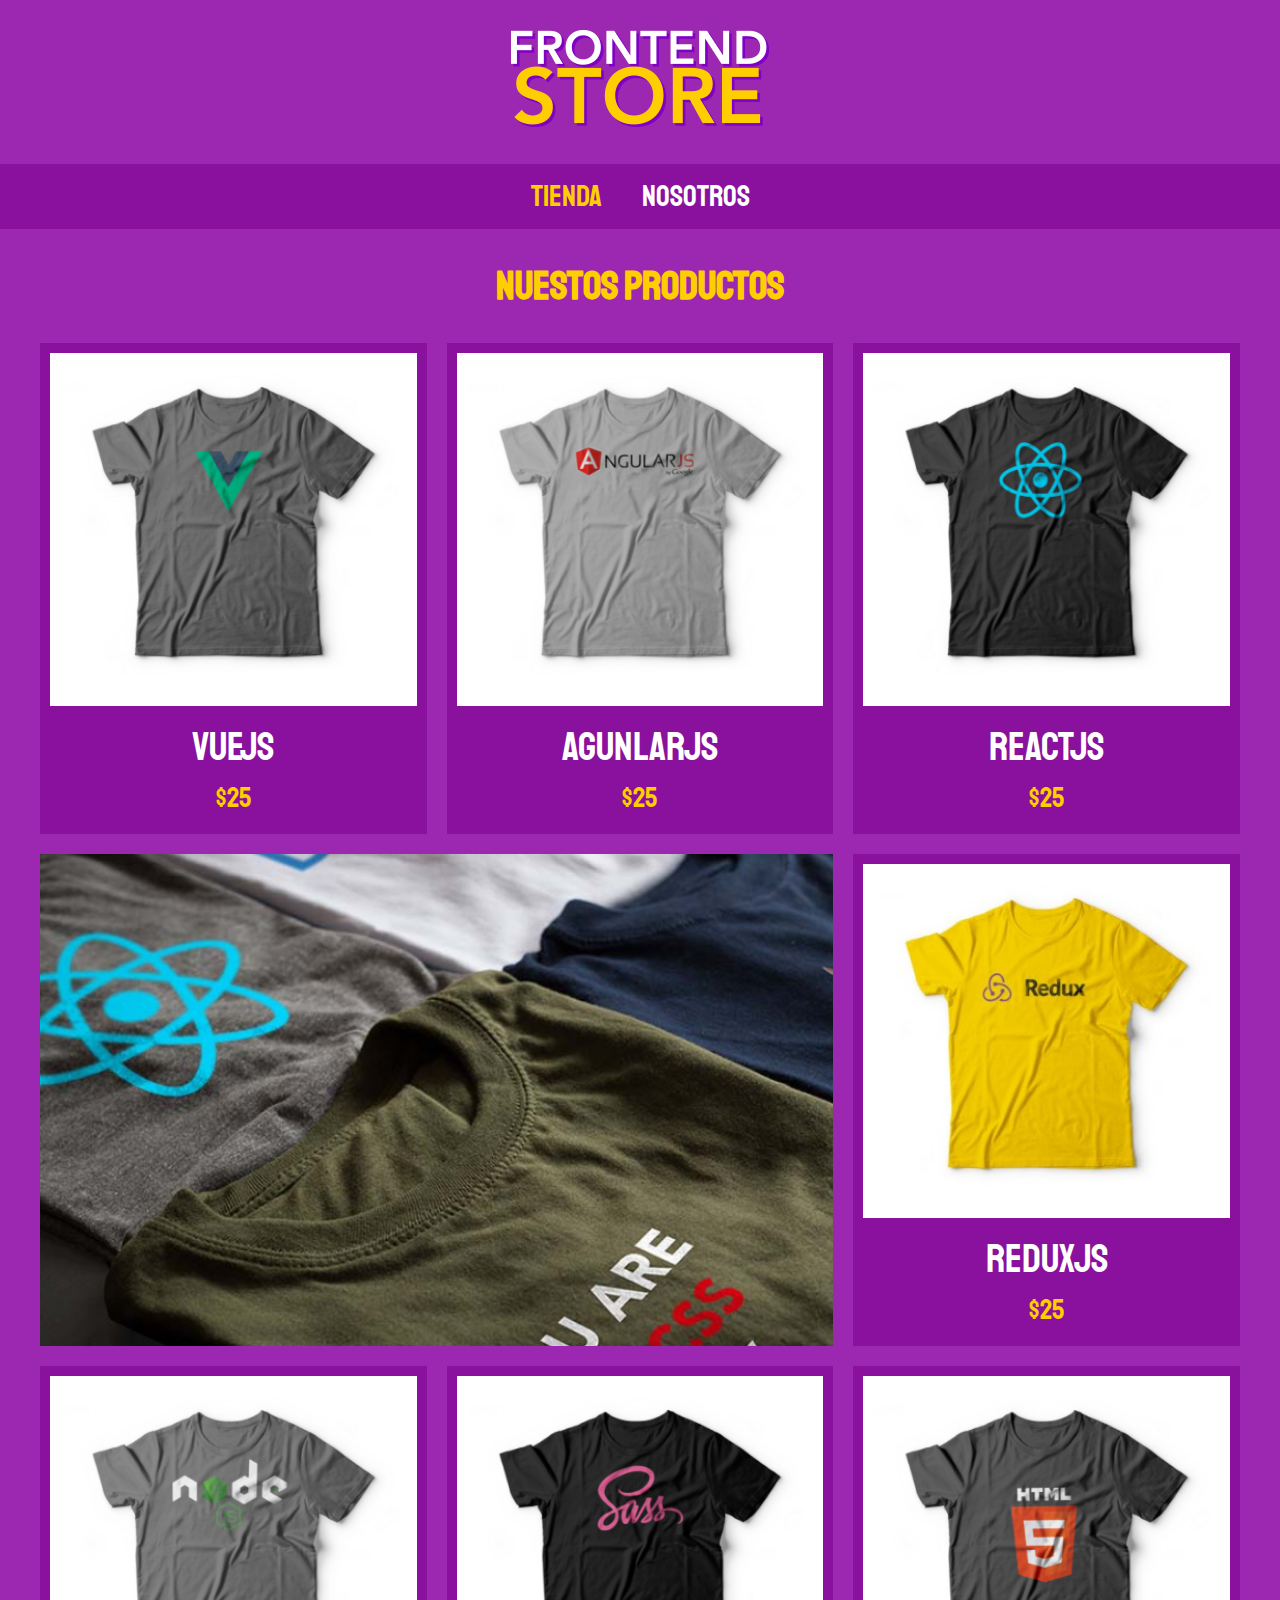
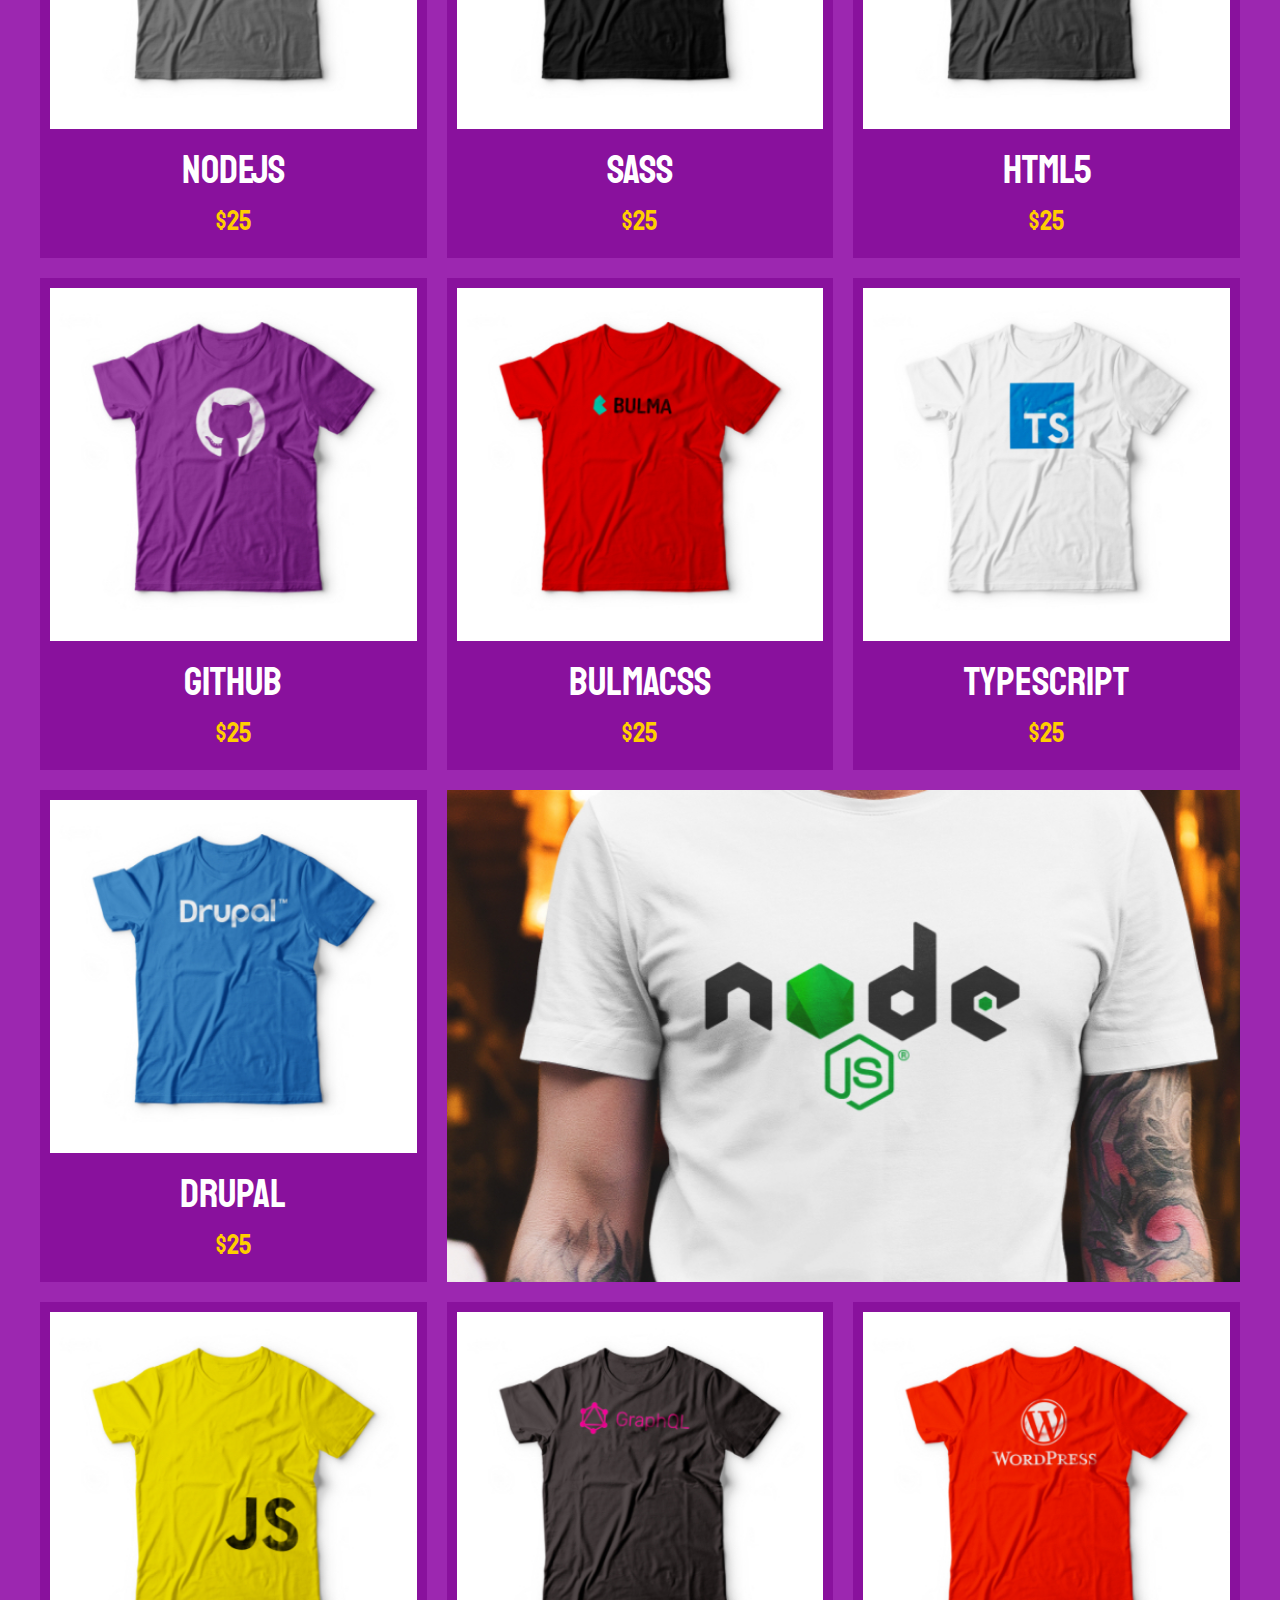
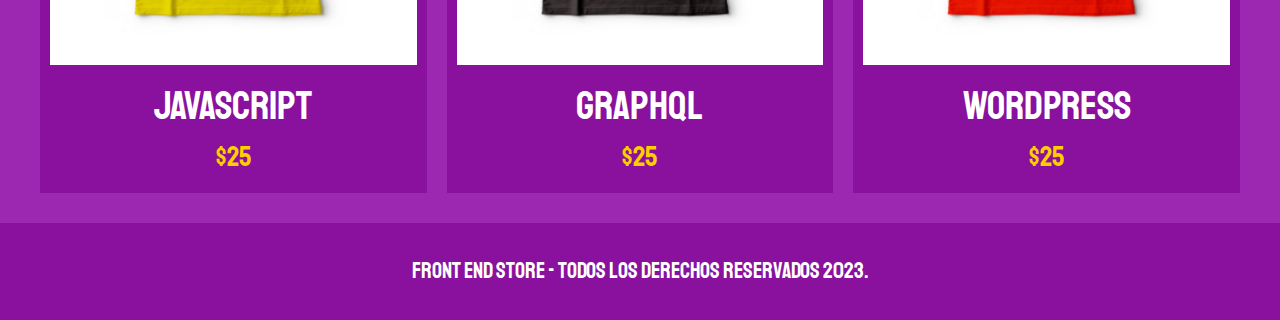
<file: index.html>
<!DOCTYPE html>
<html>
<head>
    
    <link rel="stylesheet" href="css/normalize.css">
    <link href="https://fonts.googleapis.com/css2?family=Staatliches&display=swap" rel="stylesheet">
    <link rel="preconnect" href="https://fonts.googleapis.com">
    <link rel="preconnect" href="https://fonts.gstatic.com" crossorigin>
    <link rel="stylesheet" href="css/style.css">
 
 
 
    <title>FrontEnd Store</title>
</head>
<body>
    <header class="header">
        <a href="index.html">
            <img class="header__logo" src="img/logo.png" alt="Logotipo">
        </a>    
    </header>
    
    <nav class="navegacion" >
        <a class="navegacion__enlace navegacion__enlace--activo" href="index.html">Tienda</a>
        <a class="navegacion__enlace " href="nosotros.html">Nosotros</a>
    
    </nav>

    <main class="contenedor">
     
        <h1>Nuestos Productos</h1>

        <div class="grid">
            
            <div class="producto">
                <a href="producto.html">
                    <img class="producto__imagen" src="img/1.jpg" alt="imagen camisa">
                </a>
                <div class="producto__informacion">
                    <p class="producto__nombre">VueJS</p>
                    <p class="producto__precio">$25</p>
                </div>
            </div> <!-- fin de la clase producto-->


            <div class="producto">
                <a href="producto.html">
                    <img class="producto__imagen" src="img/2.jpg" alt="imagen camisa">
                </a>
                <div class="producto__informacion">
                    <p class="producto__nombre">AgunlarJS</p>
                    <p class="producto__precio">$25</p>
                </div>
            </div> <!-- fin de la clase producto-->


            <div class="producto">
                <a href="producto.html">
                    <img class="producto__imagen" src="img/3.jpg" alt="imagen camisa">
                </a>
                <div class="producto__informacion">
                    <p class="producto__nombre">ReactJS</p>
                    <p class="producto__precio">$25</p>
                </div>
            </div> <!-- fin de la clase producto-->
          

            <div class="producto">
                <a href="producto.html">
                    <img class="producto__imagen" src="img/4.jpg" alt="imagen camisa">
                </a>
                <div class="producto__informacion">
                    <p class="producto__nombre">ReduxJS</p>
                    <p class="producto__precio">$25</p>
                </div>
            </div> <!-- fin de la clase producto-->
        

            <div class="producto">
                <a href="producto.html">
                    <img class="producto__imagen" src="img/5.jpg" alt="imagen camisa">
                </a>
                <div class="producto__informacion">
                    <p class="producto__nombre">NodeJS</p>
                    <p class="producto__precio">$25</p>
                </div>
            </div> <!-- fin de la clase producto-->
        

            <div class="producto">
                <a href="producto.html">
                    <img class="producto__imagen" src="img/6.jpg" alt="imagen camisa">
                </a>
                <div class="producto__informacion">
                    <p class="producto__nombre">SASS</p>
                    <p class="producto__precio">$25</p>
                </div>
            </div> <!-- fin de la clase producto-->
        

            <div class="producto">
                <a href="producto.html">
                    <img class="producto__imagen" src="img/7.jpg" alt="imagen camisa">
                </a>
                <div class="producto__informacion">
                    <p class="producto__nombre">HTML5</p>
                    <p class="producto__precio">$25</p>
                </div>
            </div> <!-- fin de la clase producto-->
        

            <div class="producto">
                <a href="producto.html">
                    <img class="producto__imagen" src="img/8.jpg" alt="imagen camisa">
                </a>
                <div class="producto__informacion">
                    <p class="producto__nombre">Github</p>
                    <p class="producto__precio">$25</p>
                </div>
            </div> <!-- fin de la clase producto-->
        
            
            <div class="producto">
                <a href="producto.html">
                    <img class="producto__imagen" src="img/9.jpg" alt="imagen camisa">
                </a>
                <div class="producto__informacion">
                    <p class="producto__nombre">Bulmacss</p>
                    <p class="producto__precio">$25</p>
                </div>
            </div> <!-- fin de la clase producto-->
      

            <div class="producto">
                <a href="producto.html">
                    <img class="producto__imagen" src="img/10.jpg" alt="imagen camisa">
                </a>
                <div class="producto__informacion">
                    <p class="producto__nombre">TypeScript</p>
                    <p class="producto__precio">$25</p>
                </div>
            </div> <!-- fin de la clase producto-->
        

            <div class="producto">
                <a href="producto.html">
                    <img class="producto__imagen" src="img/11.jpg" alt="imagen camisa">
                </a>
                <div class="producto__informacion">
                    <p class="producto__nombre">Drupal</p>
                    <p class="producto__precio">$25</p>
                </div>
            </div> <!-- fin de la clase producto-->


             <div class="producto">
                    <a href="producto.html">
                        <img class="producto__imagen" src="img/12.jpg" alt="imagen camisa">
                    </a>
                    <div class="producto__informacion">
                        <p class="producto__nombre">JavaScript</p>
                        <p class="producto__precio">$25</p>
                    </div>
             </div> <!-- fin de la clase producto-->
   

             <div class="producto">
                    <a href="producto.html">
                        <img class="producto__imagen" src="img/13.jpg" alt="imagen camisa">
                    </a>
                    <div class="producto__informacion">
                        <p class="producto__nombre">GraphQL</p>
                        <p class="producto__precio">$25</p>
                    </div>
             </div> <!-- fin de la clase producto-->
         
             
             <div class="producto">
                <a href="producto.html">
                    <img class="producto__imagen" src="img/14.jpg" alt="imagen camisa">
                </a>
                <div class="producto__informacion">
                    <p class="producto__nombre">WordPress</p>
                    <p class="producto__precio">$25</p>
                </div>
             </div> <!-- fin de la clase producto-->
        
             <div class="graficos graficos--camisas">
              
             </div> 
            
             <div class="graficos graficos--node">
                
             </div>
            
                    
        </div>



    </main>




    <footer class="footer">
    <p class="footer__texto">Front End Store - Todos los derechos reservados 2023.</p>
</footer>





</body>
</html>
</file>
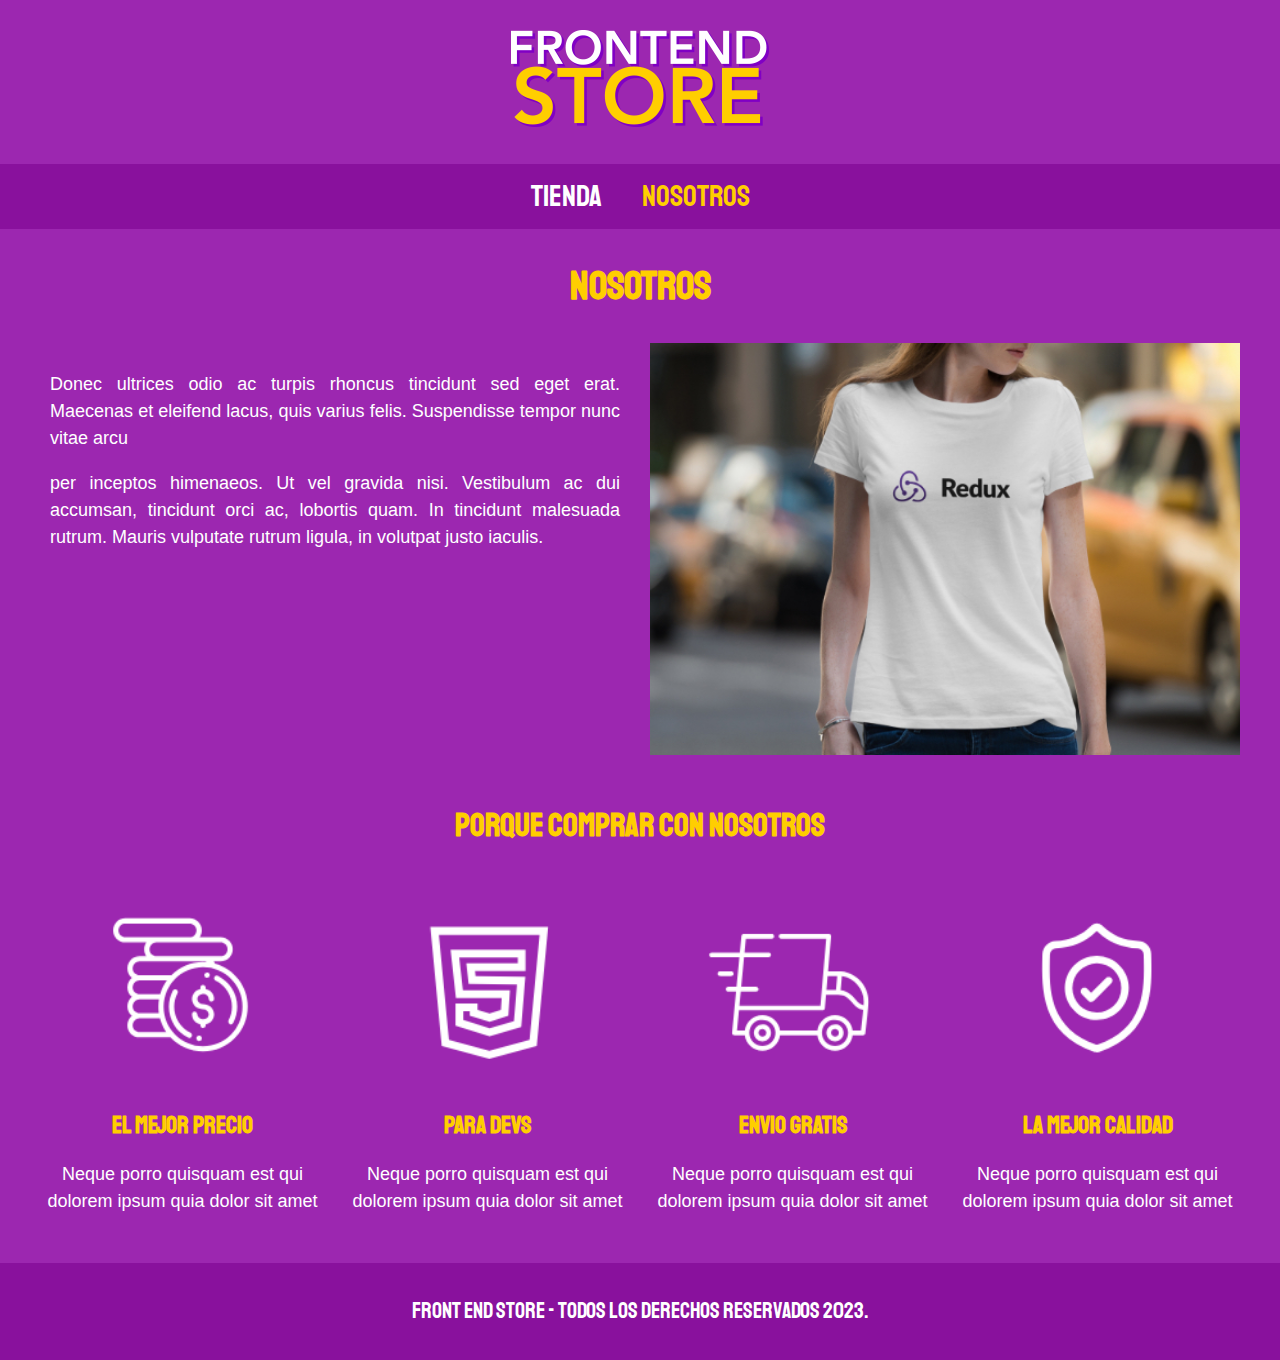
<file: nosotros.html>
<!DOCTYPE html>
<html>
<head>
    
    <link rel="stylesheet" href="css/normalize.css">
    <link href="https://fonts.googleapis.com/css2?family=Staatliches&display=swap" rel="stylesheet">
    <link rel="preconnect" href="https://fonts.googleapis.com">
    <link rel="preconnect" href="https://fonts.gstatic.com" crossorigin>
    <link rel="stylesheet" href="css/style.css">
 
 
 
    <title>FrontEnd Store</title>
</head>
<body>
    <header class="header">
        <a href="index.html">
            <img class="header__logo" src="img/logo.png" alt="Logotipo">
        </a>    
    </header>
    
    <nav class="navegacion" >
        <a class="navegacion__enlace " href="index.html">Tienda</a>
        <a class="navegacion__enlace navegacion__enlace--activo" href="nosotros.html">Nosotros</a>
    
    </nav>

    <main class="contenedor">
        <h1>Nosotros</h1>
        

            
            <div class="nosotros">
             
                <img class="nosotros__imagen" src="img/nosotros.jpg" alt="">
                
             
                <div class="nosotros__contenido">  
                    <p>
                    Donec ultrices odio ac turpis rhoncus tincidunt sed eget erat. Maecenas et eleifend lacus, quis varius felis. Suspendisse tempor nunc vitae arcu 
                    </p>
                    <p>    
                    per inceptos himenaeos. Ut vel gravida nisi. Vestibulum ac dui accumsan, tincidunt orci ac, lobortis quam. In tincidunt malesuada rutrum. Mauris vulputate rutrum ligula, in volutpat justo iaculis.
                    </p>
                </div>
            
            
            </div>
        
      

        <section>
            <h2>
                Porque comprar con nosotros
            </h2> 
            <div class="logos">
                <div>
                    <img class="logos__imagenes" src="img/icono_1.png" alt="">
                    <h3 class="logos_caracteristicas">
                        el mejor precio
                    </h3>   
                    <p > Neque porro quisquam est qui dolorem ipsum quia dolor sit amet</p>
                </div>
                
                <div>
                       <img class="logos_imagenes" src="img/icono_2.png" alt="">
                       <h3 class="logos_caracteristicas">
                            para devs
                       </h3>        
                       <p> Neque porro quisquam est qui dolorem ipsum quia dolor sit amet</p>
        
                </div>
                    
                <div>
                        <img class="logos__imagenes" src="img/icono_3.png" alt="">
                        <h3 class="logos_caracteristicas">
                            envio gratis
                        </h3>    
                        <p> Neque porro quisquam est qui dolorem ipsum quia dolor sit amet</p>
        
                </div>


                <div>
                    <img class="logos__imagenes" src="img/icono_4.png" alt="">
                    <h3 class="logos_caracteristicas">
                        la mejor calidad
                    </h3> 
                    <p> Neque porro quisquam est qui dolorem ipsum quia dolor sit amet</p>

               </div>
                


            </div>

        </section>


    </main>




    <footer class="footer">
    <p class="footer__texto">Front End Store - Todos los derechos reservados 2023.</p>
</footer>





</body>
</html>
</file>
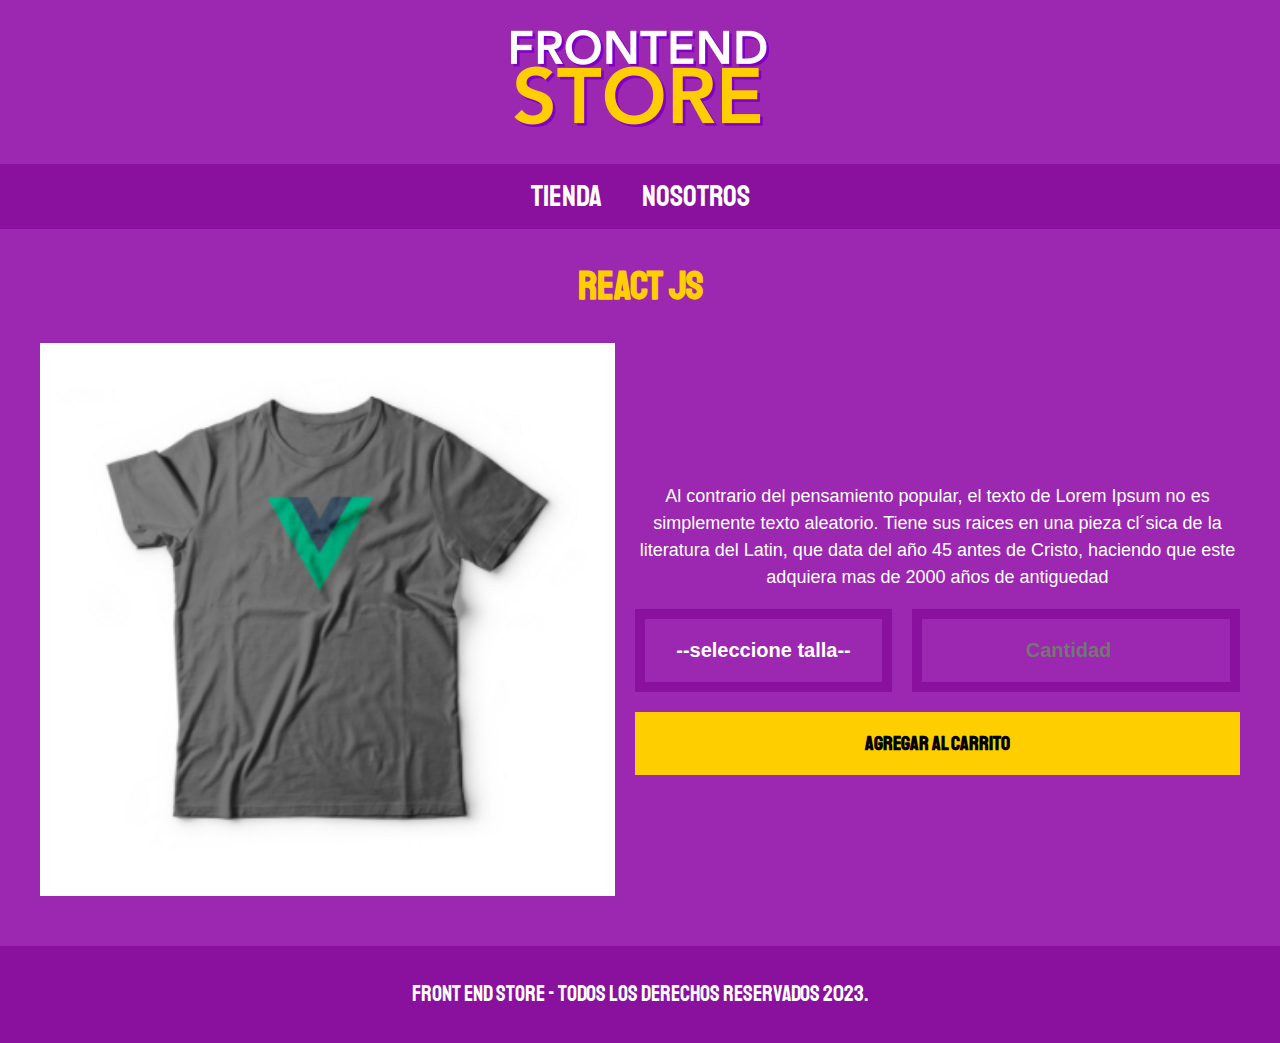
<file: producto.html>
<!DOCTYPE html>
<html>
<head>
    
    <link rel="stylesheet" href="css/normalize.css">
    <link href="https://fonts.googleapis.com/css2?family=Staatliches&display=swap" rel="stylesheet">
    <link rel="preconnect" href="https://fonts.googleapis.com">
    <link rel="preconnect" href="https://fonts.gstatic.com" crossorigin>
    <link rel="stylesheet" href="css/style.css">
 
 
 
    <title>FrontEnd Store</title>
</head>
<body>
    <header class="header">
        <a href="index.html">
            <img class="header__logo" src="img/logo.png" alt="Logotipo">
        </a>    
    </header>
    
    <nav class="navegacion" >
        <a class="navegacion__enlace " href="index.html">Tienda</a>
        <a class="navegacion__enlace " href="nosotros.html">Nosotros</a>
    
    </nav>

    <main class="contenedor">
        <h1>react js</h1>

        <section class="produ">
           
                <div class="productogrid">
                    <img class="productogrid__imagen" src="img/1.jpg" alt="">
                    <div>
                        <p>
                            Al contrario del pensamiento popular, el texto de Lorem Ipsum no es simplemente texto aleatorio. Tiene sus raices en una pieza cl´sica de la literatura del Latin, que data del año 45 antes de Cristo, haciendo que este adquiera mas de 2000 años de antiguedad   
                        </p>
                        <div >

                            <form class="formulario" action="">
                                <select class="formulario__grupo" name="" id="">
                                    <optgroup >  l
                                        <option disabled selected value="">--seleccione talla--</option>
                                        <option  value="">XS</option>
                                        <option value="">S</option>
                                        <option value="">L</option>
                                        <option value="">XL</option>
                                    </optgroup>
                                </select>
                                <input class="formulario__grupo" type="number" step="1" min="1" placeholder="Cantidad">
                                
                                <input class="formulario__grupo formulario__grupo--carrito" type="submit" value="Agregar al carrito">
                            </form>
                        </div>



                    </div>
                </div>
                    

        </section>







    </main>




    <footer class="footer">
        
    <p class="footer__texto">Front End Store - Todos los derechos reservados 2023.</p>
</footer>





</body>
</html>
</file>
<file: css/style.css>
:root {
--primario: #9c27b0;
--primariooscuro: #89119d;
--secundario: #ffce00;
--secundariooscuro: rgb(233, 257, 2);
--blanco: #fff;
--negro: #000;
--fuenteprincipal: 'Staatliches', cursive;


}


html {
    font-size: 62.5%;   /*define el tamaño del rem en 1px*/
    box-sizing: border-box;  /* hack box model*/
  /*  scroll-snap-type: y mandatory;    */
 
}

*, *:before, *:after {
        box-sizing: inherit;  /* hack box model */
}
    
    /*globales-*/

body {
background-color: var(--primario);
font-size: 1.6rem;
line-height: 1.5;
}

p {
    font-size: 1.8rem;
    font-family: Arial, Helvetica, sans-serif;
    color: var(--blanco)
}


a {
    text-decoration: none;
}

img {
 width: 100%;
}

.contenedor{

    max-width: 120rem;
    margin: 0 auto;
}

h1, h2, h3 {
text-align: center;
color: var(--secundario);
font-family: var(--fuenteprincipal);

}

h1 {
    font-size: 4rem;
}

h2 {
    font-size: 3.2rem;
}

h3 {
    font-size: 2.4rem;
}

/* bloque header*/
.header {
    display: flex;
    justify-content: center;
}

.header__logo {
    margin: 3rem 0;
}

/*bloque de navegacion*/

.navegacion {
    background-color: var(--primariooscuro);
    padding: 1rem 0;
    display: flex;
    justify-content: center;
    gap: 4rem;   /*separa los elementos del flex */
}
.navegacion__enlace {
    font-family: var(--fuenteprincipal);
    color: var(--blanco);
    font-size: 3rem;

}

.navegacion__enlace--activo, 
.navegacion__enlace:hover {
    color: var(--secundario);
}

/*bloque de footer*/

.footer {
background-color: var(--primariooscuro);
padding: 1rem 0;
margin-top: 3rem;
}

.footer__texto {
font-family: var(--fuenteprincipal);
text-align: center;
font-size: 2.2rem;

}

/*grid*/

.grid {
    display: grid;
    grid-template-columns: repeat(2, 1fr);
    gap: 2rem
}

@media (min-width: 768px) {
    .grid {
        grid-template-columns: repeat(3, 1fr);

    }
    
}



/*productos*/

.producto {
    background-color: var(--primariooscuro);
    padding: 1rem;


}

.producto__informacion {

}

.producto__nombre {
    font-size: 4rem;

}
.producto__precio {
    font-size: 2.8rem;
    color: var(--secundario)

}

.producto__nombre,
.producto__precio {
    font-family: var(--fuenteprincipal);
    margin: 1rem 0;
    text-align: center;
    line-height: 1.2;
}

/*graficos*/

.graficos {
    min-height: 30rem;
    background-repeat: no-repeat;
    background-size: cover;
    grid-column: 1/3;
}

.graficos--camisas {
    grid-row: 2 /3;
    background-image: url(../img/grafico1.jpg);

}

.graficos--node {
    background-image: url(../img/grafico2.jpg);
    grid-row: 8 / 9;
}

@media (min-width: 768px) {
    .graficos--node {
    grid-row: 5 / 6;
    grid-column: 2 / 4;
   
}
}

/*nosotros*/

.nosotros {
    display: grid;
    grid-template-rows: repeat(2, auto);
    gap: 2rem;
  }

@media (min-width: 768px) {
    .nosotros{

        grid-template-columns: repeat(2, 1fr);
    
     
    }
}
    
.nosotros__imagen {
    grid-row: 1 / 2 ;
  
}

@media (min-width: 768px) {
    
    .nosotros__imagen {
    grid-column: 2 / 3;
 }

}

.nosotros__contenido {
    text-align: justify;
    margin: 1rem
}


/*logos*/


.logos {
    display: grid;
    grid-template-columns: repeat(2 , auto);
    gap: 2rem;
    justify-content: center;
    text-align: center;
}

@media (min-width: 768px) {
    .logos {
    grid-template-columns: repeat(4 , 1fr);
    }
}

.logos_caracteristicas {
    color: var(--secundario);
    text-transform: uppercase;
    font-weight: bold;    
    margin: 0;
}


/* pagina producto */

.productogrid {

    display: grid;
    grid-template-rows: repeat( 2 , auto);
    align-items: center;
    gap: 2rem;
    text-align: center;
}


@media (min-width: 768px) {
    .productogrid {
     grid-template-columns: repeat(2 , 1fr);
    justify-content: stretch;
    }

    
}


/*formulario*/

.formulario {
    display: grid;
    grid-template-columns: repeat( 2, 1fr);
    gap: 2rem;

}


.formulario__grupo {
    padding: 2rem;
    text-align: center;
    font-weight: bold;
    font-size: 2rem;
    font-family: Arial, Helvetica, sans-serif;
    border: 1rem solid var(--primariooscuro);
    background-color: transparent;
    color: var(--blanco);   
    appearance: none;
}

option {
    background-color: var(--primariooscuro);
}


.formulario__grupo--carrito {
    font-family: var(--fuenteprincipal);
    border: none    ;
    background-color: var(--secundario);
    color: var(--negro);
    transition: background-color 0.3s ease;
    grid-column: 1 / 3;
}

.formulario__grupo--carrito:hover {
    cursor: pointer;
    background-color: var(--secundariooscuro);
}
</file>
